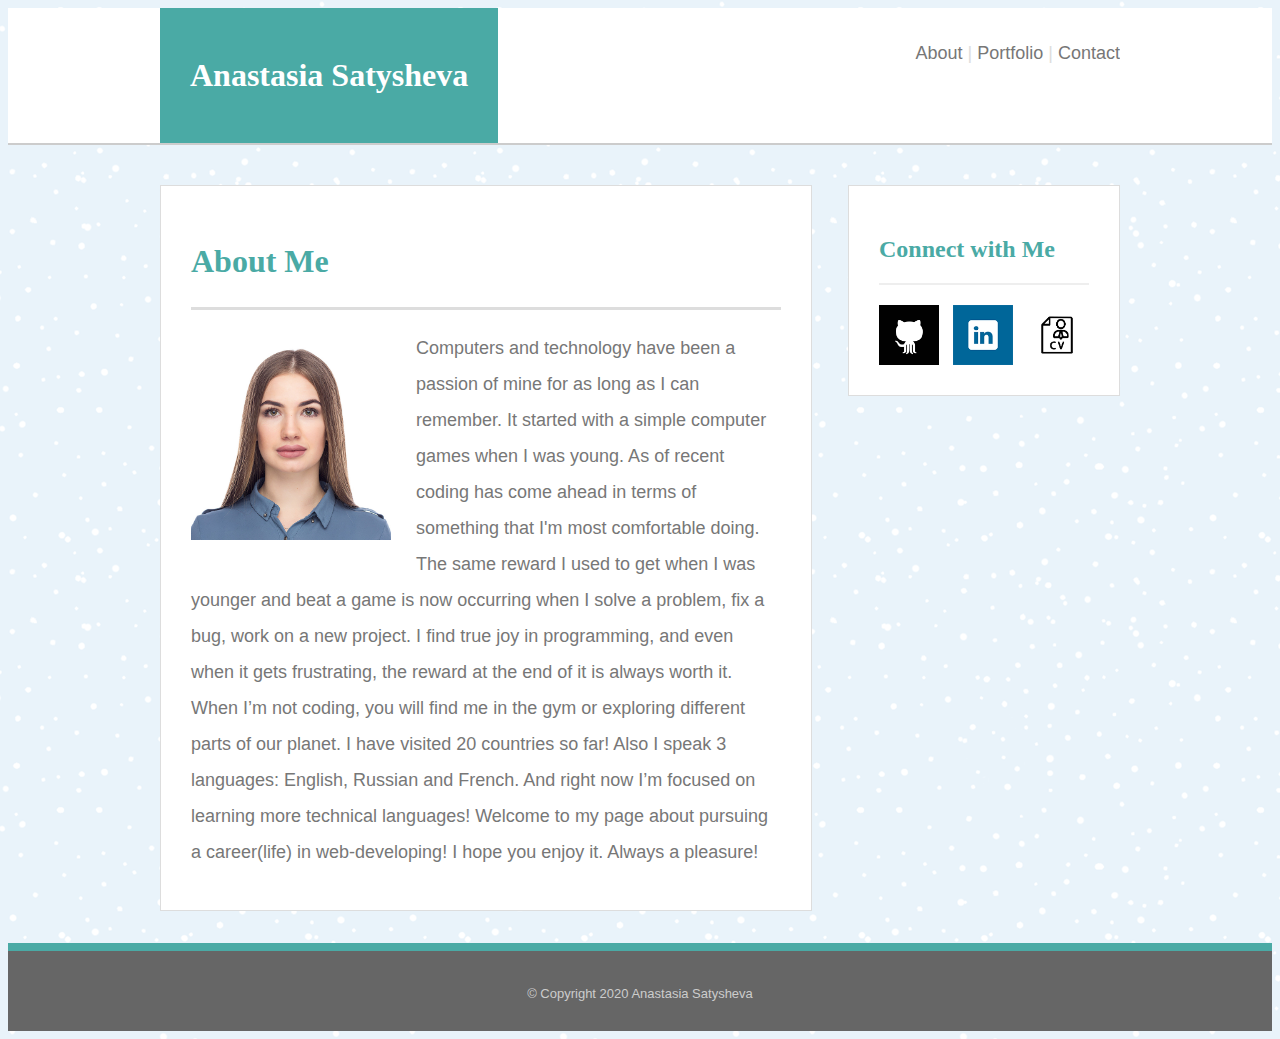
<file: index.html>
<!DOCTYPE html>
<html lang="en">
<head>
	<title>Anastasia's Basic Portfolio - About Me</title>
	<link rel="stylesheet" type="text/css" href="assets/css/style.css">
	<meta name="viewport" content="width=device-width, initial-scale=1, maximum-scale=1">
</head>
<body>
	<div class="page-wrap standard-text">
		<section class="top-bar">
			<div class="top-wrap">
				<div class="top-bar-name">
					<h1 class="h1__top-bar">Anastasia Satysheva</h1>
				</div>
				<nav class="top-bar-navigation">
					<div class="nav-link-wrap">
						<a class="nav-link" href="index.html">About</a>
					</div>
					<div class="nav-link-spacer">|
					</div>
					<div class="nav-link-wrap">
						<a class="nav-link" href="portfolio.html">Portfolio</a>
					</div>
					<div class="nav-link-spacer">|
					</div>
					<div class="nav-link-wrap">
						<a class="nav-link" href="contact.html">Contact</a>
					</div>
				</nav>
			</div>
		</section>
		<section class="middle-bar">
			<div class="middle-wrap">
				<div class="middle-bar-content-box middle-bar-content-box__main">
					<h1>About Me</h1>
					<hr class="hr__content">
					<img id="profile-pic" src="assets/images/profilePic.jpg" alt="Anastasia Satysheva">
					<p>Computers and technology have been a passion of mine for as long as I can remember. It started with a simple computer games when I was young. As of recent coding has come ahead in terms of something that I'm most comfortable doing. The same reward I used to get when I was younger and beat a game is now occurring when I solve a problem, fix a bug, work on a new project. I find true joy in programming, and even when it gets frustrating, the reward at the end of it is always worth it.

						When I’m not coding, you will find me in the gym or exploring different parts of our planet. I have visited 20 countries so far! Also I speak 3 languages: English, Russian and French. And right now I’m focused on learning more technical languages!
						
						Welcome to my page about pursuing a career(life) in web-developing! I hope you enjoy it. Always a pleasure!</p>
				</div>
				<div class="middle-bar-content-box middle-bar-content-box__connect">
					<h2>Connect with Me</h2>
					<hr class="hr__contact">
					<a href="https://github.com/Anastasia-Satysheva" target="_blank">
					<img class="img__contact-link" src="assets/images/gitPic.png" alt="github">
					</a>
					<div class="contact-link-spacer"></div>
					<a href="https://www.linkedin.com/in/anastasia-satysheva/" target="_blank">
					<img class="img__contact-link" src="assets/images/linkedinPic.png" alt="linked in">
					</a>
					<div class="contact-link-spacer"></div>
					<a href="./Resume.pdf">
					<img class="img__contact-link" src="assets/images/resume.jpg" alt="resume">
					</a>
				</div>
			</div>
		</section>
	</div>
	<footer>
			<p>&copy; Copyright 2020 Anastasia Satysheva</p>
	</footer>
</body>
</html>
</file>
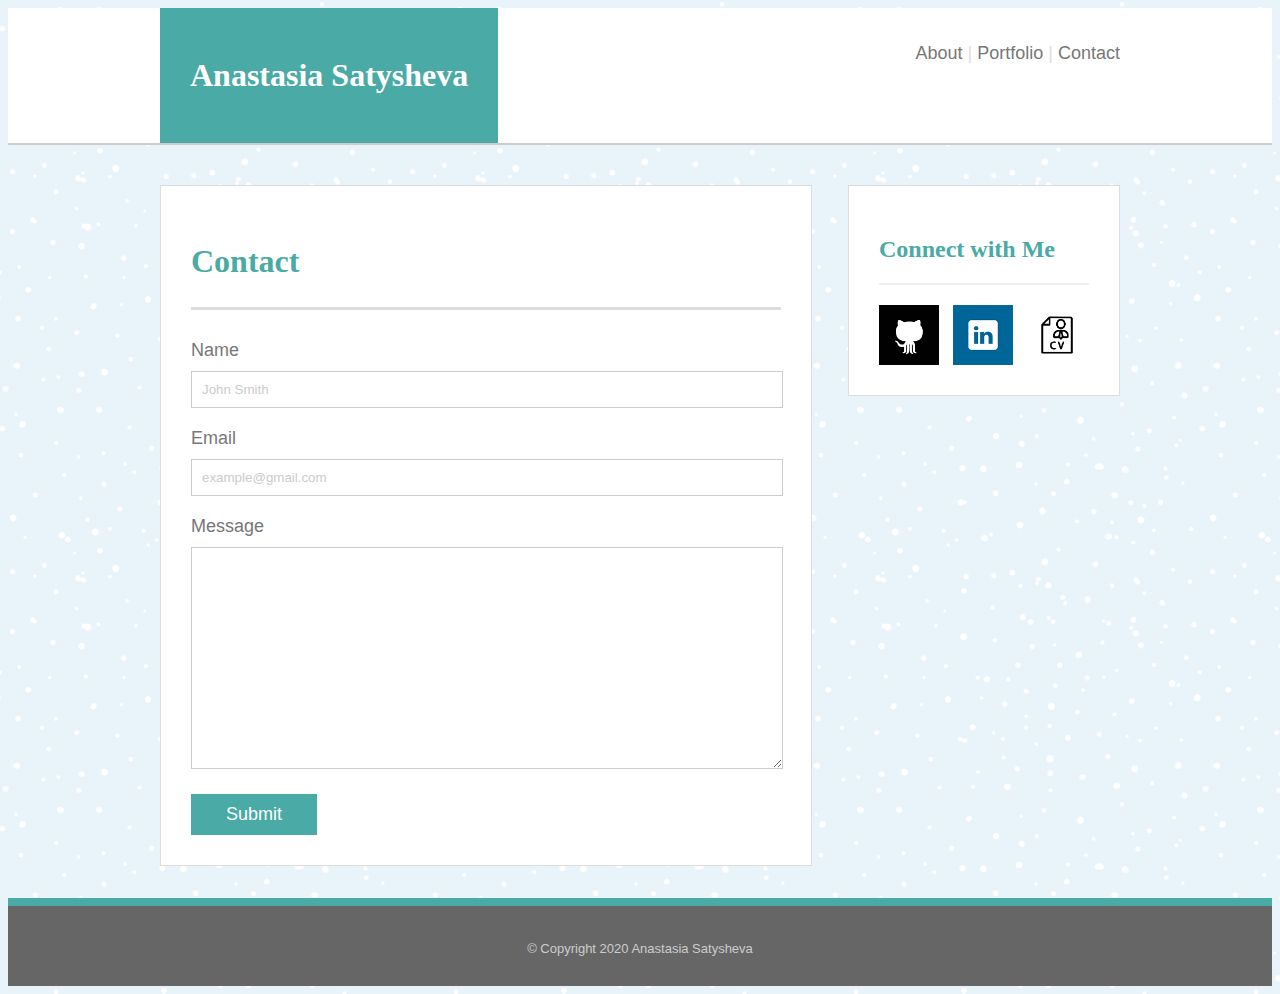
<file: contact.html>
<!DOCTYPE html>
<html lang="en">
<head>
	<title>Anastasia's Basic Portfolio - Contact</title>
	<link rel="stylesheet" type="text/css" href="assets/css/style.css">
	<meta name="viewport" content="width=device-width, initial-scale=1, maximum-scale=1">
</head>
<body>
	<div class="page-wrap standard-text">
		<section class="top-bar">
			<div class="top-wrap">
				<div class="top-bar-name">
					<h1 class="h1__top-bar">Anastasia Satysheva</h1>
				</div>
				<nav class="top-bar-navigation">
					<div class="nav-link-wrap">
						<a class="nav-link" href="index.html">About</a>
					</div>
					<div class="nav-link-spacer">|
					</div>
					<div class="nav-link-wrap">
						<a class="nav-link" href="portfolio.html">Portfolio</a>
					</div>
					<div class="nav-link-spacer">|
					</div>
					<div class="nav-link-wrap">
						<a class="nav-link" href="contact.html">Contact</a>
					</div>
				</nav>
			</div>
		</section>
		<section class="middle-bar">
			<div class="middle-wrap">
				<div class="middle-bar-content-box middle-bar-content-box__main">
					<h1>Contact</h1>
					<hr class="hr__content">
					<form class="contact-form standard-text" action="#" method="post">
						<div>
							<label for="name">Name</label>
							<input type="text" id ="name" name="user_name" value="John Smith"/>
						</div>
						<div>
							<label for="mail">Email</label>
							<input type="email" id="mail" name="user_mail" value="example@gmail.com"/>
						</div>
						<div>
							<label for="msg">Message</label>
							<textarea id="msg" name="user_message"></textarea>
						</div>
						<button type="submit" >Submit</button>
					</form>
				</div>
				<div class="middle-bar-content-box middle-bar-content-box__connect">
					<h2>Connect with Me</h2>
					<hr class="hr__contact">
					<a href="https://github.com/Anastasia-Satysheva" target="_blank">
					<img class="img__contact-link" src="assets/images/gitPic.png" alt="github">
					</a>
					<div class="contact-link-spacer"></div>
					<a href="https://www.linkedin.com/in/anastasia-satysheva/" target="_blank">
					<img class="img__contact-link" src="assets/images/linkedinPic.png" alt="linked in">
					</a>
					<div class="contact-link-spacer"></div>
					<a href="./Resume.pdf">
					<img class="img__contact-link" src="assets/images/resume.jpg" alt="resume">
					</a>
				</div>
			</div>
		</section>
	</div>
	<footer>
		<p>&copy; Copyright 2020 Anastasia Satysheva</p>
	</footer>
</body>
</html>
</file>
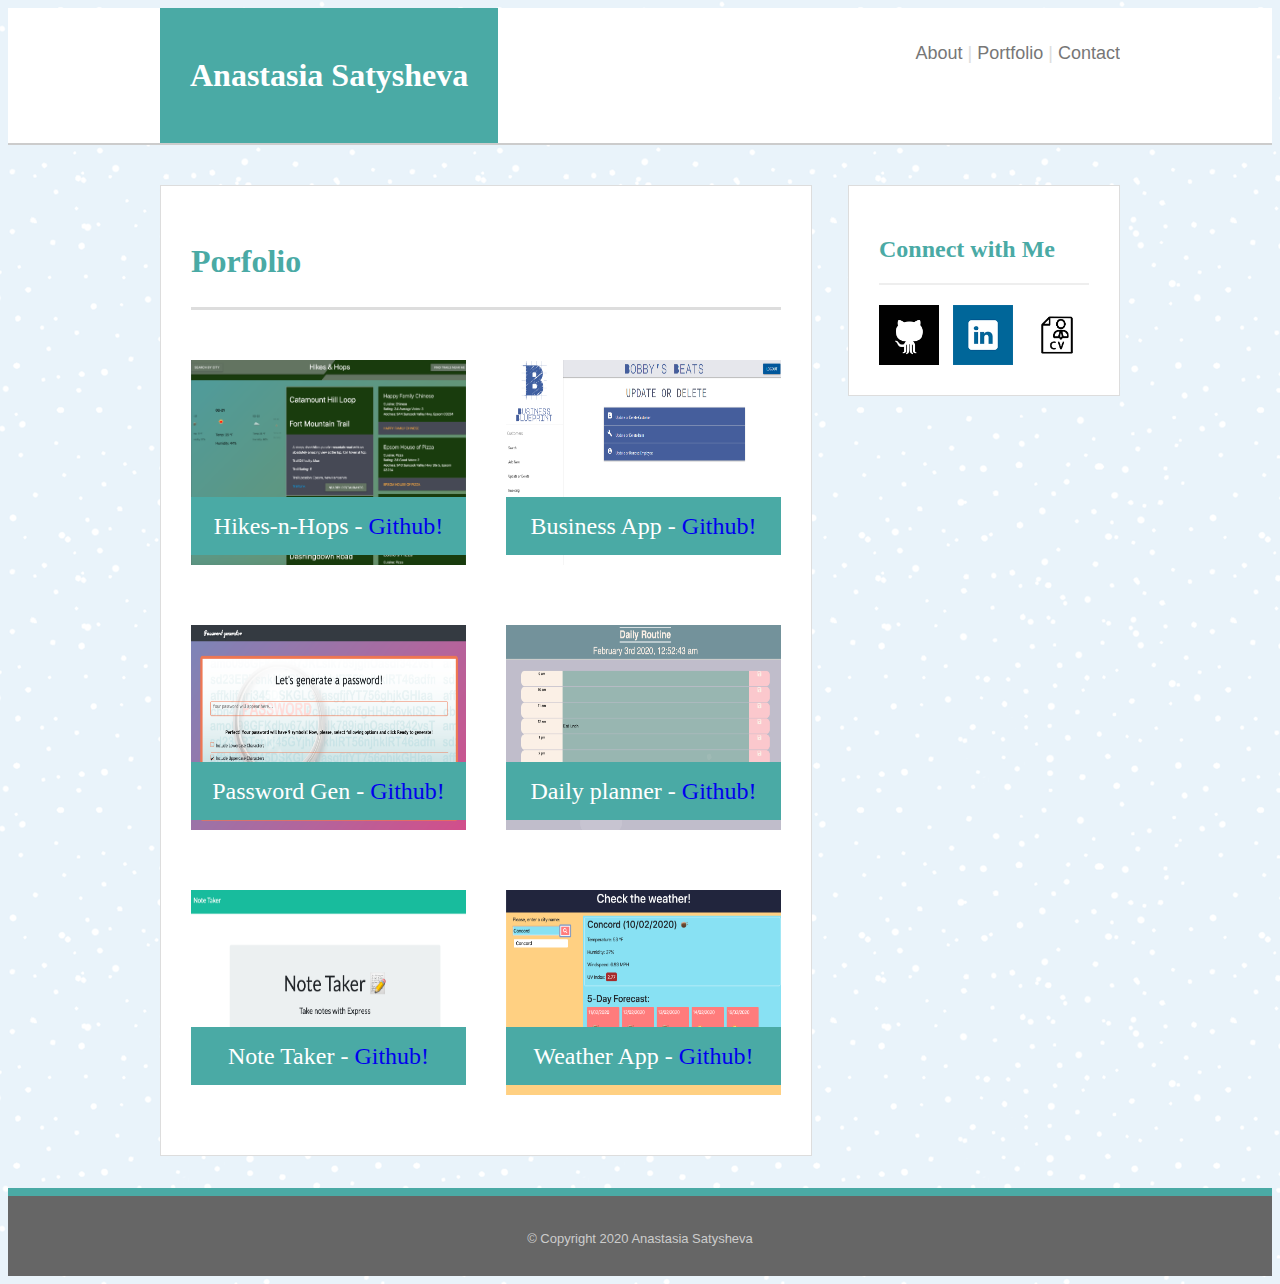
<file: portfolio.html>
<!DOCTYPE html>
<html lang="en">
<head>
	<title>Anastasia's Basic Portfolio - Portfolio</title>
	<link rel="stylesheet" type="text/css" href="assets/css/style.css">
	<meta name="viewport" content="width=device-width, initial-scale=1, maximum-scale=1">
</head>
<body>
	<div class="page-wrap standard-text">
		<section class="top-bar">
			<div class="top-wrap">
				<div class="top-bar-name">
					<h1 class="h1__top-bar">Anastasia Satysheva</h1>
				</div>
				<nav class="top-bar-navigation">
					<div class="nav-link-wrap">
						<a class="nav-link" href="index.html">About</a>
					</div>
					<div class="nav-link-spacer">|
					</div>
					<div class="nav-link-wrap">
						<a class="nav-link" href="portfolio.html">Portfolio</a>
					</div>
					<div class="nav-link-spacer">|
					</div>
					<div class="nav-link-wrap">
						<a class="nav-link" href="contact.html">Contact</a>
					</div>
				</nav>
			</div>
		</section>
		<section class="middle-bar">
			<div class="middle-wrap">
				<div class="middle-bar-content-box middle-bar-content-box__main">
					<h1>Porfolio</h1>
					<hr class="hr__content">
					<div class="portfolio-item portfolio-item__left">
						<a href="https://anastasia-satysheva.github.io/Project1/" target="_blank">
						<img class="portfolio-pic portfolio-link" src="assets/images/hike.png" alt="hike">
						</a>
						<div class="portfolio-title">
							<h2 class="h2__portfolio-title">Hikes-n-Hops - <a href="https://github.com/Anastasia-Satysheva/Project-1">Github!</a></h2>
						</div>
					</div>
					<div class="portfolio-item portfolio-item__right">
						<a href="https://business-blueprint.herokuapp.com/" target="_blank">
						<img class="portfolio-pic portfolio-link" src="assets/images/updatePage.png" alt="business">
						</a>
						<div class="portfolio-title">
							<h2 class="h2__portfolio-title">Business App - <a href="https://github.com/Anastasia-Satysheva/project-2">Github!</a></h2>
						</div>
					</div>
					<div class="portfolio-item portfolio-item__left">
						<a href="https://anastasia-satysheva.github.io/Password-generator/" target="_blank">
						<img class="portfolio-pic portfolio-link" src="assets/images/password.png" alt="band">
						</a>
						<div class="portfolio-title">
							<h2 class="h2__portfolio-title">Password Gen - <a href="https://github.com/Anastasia-Satysheva/Password-generator">Github!</a></h2>
						</div>
					</div>
					<div class="portfolio-item portfolio-item__right">
						<a href="https://anastasia-satysheva.github.io/Javascript-planner/" target="_blank">
						<img class="portfolio-pic portfolio-link" src="assets/images/planner.png" alt="artwork">
						</a>
						<div class="portfolio-title">
							<h2 class="h2__portfolio-title">Daily planner - <a href="https://github.com/Anastasia-Satysheva/Javascript-planner">Github!</a></h2>
						</div>
					</div>
					<div class="portfolio-item portfolio-item__left">
						<a href="https://mighty-sands-62866.herokuapp.com/" target="_blank">
						<img class="portfolio-pic portfolio-link" src="assets/images/NoteTaker.png" alt="band">
						</a>
						<div class="portfolio-title">
							<h2 class="h2__portfolio-title">Note Taker - <a href="https://github.com/Anastasia-Satysheva/NoteTaker">Github!</a></h2>
						</div>
					</div>
					<div class="portfolio-item portfolio-item__right">
						<a href="https://anastasia-satysheva.github.io/Check-the-weather-app/" target="_blank">
						<img class="portfolio-pic portfolio-link" src="assets/images/Weather.png" alt="band">
						</a>
						<div class="portfolio-title">
							<h2 class="h2__portfolio-title">Weather App - <a href="https://github.com/Anastasia-Satysheva/Check-the-weather-app">Github!</a></h2>
						</div>
					</div>
				</div>
				<div class="middle-bar-content-box middle-bar-content-box__connect">
					<h2>Connect with Me</h2>
					<hr class="hr__contact">
					<a href="https://github.com/Anastasia-Satysheva" target="_blank">
					<img class="img__contact-link" src="assets/images/gitPic.png" alt="github">
					</a>
					<div class="contact-link-spacer"></div>
					<a href="https://www.linkedin.com/in/anastasia-satysheva/" target="_blank">
					<img class="img__contact-link" src="assets/images/linkedinPic.png" alt="linked in">
					</a>
					<div class="contact-link-spacer"></div>
					<a href="./Resume.pdf">
					<img class="img__contact-link" src="assets/images/resume.jpg" alt="resume">
					</a>
				</div>
			</div>
		</section>
	</div>
	<footer>
		<p>&copy; Copyright 2020 Anastasia Satysheva</p>
	</footer>
</body>
</html>
</file>
<file: assets/css/style.css>
body {
	background-image: url("../images/background.png");
}

.top-bar {
	overflow: auto;
	background-color: #ffffff;
	border-bottom: solid 2px #cccccc;
}

.top-wrap {
	overflow: auto;
	width: 960px;
	margin: auto;
}

.top-bar-name {
	float: left;
	background-color: #4aaaa5;
	padding: 22px 30px 22px 30px;
}

.top-bar-navigation {
 	float: right;
 	overflow: auto;
 	margin: 0px 0px 0px 0px;
	padding: 35px 0px 5px 0px;
 	color: #dddddd;
}

.nav-link-wrap {
	float: left;
	margin: 0px 0px 0px 0px;
	text-align: center;
}
.nav-link-spacer {
	float: left;
	margin: 0px 5px 0px 5px;
}

.middle-bar {
	clear: both;
	overflow: auto;
}

.middle-wrap {
	overflow: auto;
	margin: auto;
	padding: 40px 0px 40px 0px;
	width: 960px;
}

.middle-bar-content-box {
	overflow: auto;
	border: #dddddd solid 1px;
	padding: 30px 30px 30px 30px;
	background-color: #ffffff;
}

.middle-bar-content-box__main {
	float: left;
  	width: 590px;
}

.middle-bar-content-box__connect {
	float: right;
	width: 210px;
}

footer {
	background-color: #666666;
	color: #cccccc;
	border-top: #4aaaa5 solid 8px;
	text-align: center;
	font-family: 'Arial', 'Helvetica Neue', Helvetica, sans-serif;
	font-size: small;
	padding-top: 20px;
}

#profile-pic {
	width: 200px;
	float: left;
	margin: 10px 25px 10px 0px;
}

.portfolio-item {
	position: relative;
	width: 275px;
	height: 205px;
	margin: 30px 0px 30px 0px;
}
.portfolio-item__left {
	float: left;
}

.portfolio-item__right {
	float: right;
}

.portfolio-pic {
	width: 100%;
	height: 100%;
}

.portfolio-title {
	position: absolute;
	bottom: 10px;
	width: 100%;
	text-align: center;
	background-color: #4aaaa5;
}

form {
	margin: 30px 0px 0px 0px;
}

input, textarea {
	margin: 10px 0px 20px 0px;
	border: #CCCCCC solid 1px;
	padding: 10px;
	width: 570px;
	color: #cccccc;
}

textarea {
	height: 200px;
}

button {
	border: none;
	padding: 10px 35px 10px 35px;
	background-color: #4aaaa5;
	font-size: large;
	color: #ffffff;
}

button:hover {
	box-shadow: 0 4px 8px 0 rgba(0, 0, 0, 0.2), 0 6px 20px 0 rgba(0, 0, 0, 0.19);
	cursor: pointer;
}

hr {
	border: 0px;
}

.hr__content {
	margin-top: 20px;
	margin-bottom: 20px;
	height: 3px;
	background-color: #dddddd;
}

.hr__contact {
	margin-top: 15px;
	margin-bottom: 15px;
	height: 2px;
	background-color: #eeeeee;
}

h1, h2, h3, h4 {
	font-family: 'Georgia', Times, 'Times New Roman', serif;
	font-weight: bold;
	color: #4aaaa5;
}

h1 {
	font-size: xx-large;
	line-height: 1.5;
}

.h1__top-bar {
	color: #ffffff;
}

h2 {
	font-size: x-large;
}

.h2__portfolio-title {
	color: #ffffff;
	font-weight: normal;
	line-height: 2;
	margin: 5px 0px 5px 0px;
}

h3 {
	font-size: large;

}

.standard-text {
	font-family: 'Arial', 'Helvetica Neue', Helvetica, sans-serif;
	color: #777777;
	font-size: large;
}

p {
	line-height: 2;
	margin: 10px 0px 10px 0px;
}

a {
	text-decoration: none;
}

.img__contact-link {
	float: left;
	height: 60px;
	width: 60px;
	margin-top: 5px;
}

.img__contact-link:hover {
	box-shadow: 0 4px 8px 0 rgba(0, 0, 0, 0.2), 0 6px 20px 0 rgba(0, 0, 0, 0.19);
}

.contact-link-spacer {
	float: left;
	width: 14px;
	height: 10px;
}

.nav-link {
	color: #777777;
}

.nav-link:hover {
	color: #4aaaa5;
}

.portfolio-link:hover {
	box-shadow: 0 4px 8px 0 rgba(0, 0, 0, 0.2), 0 6px 20px 0 rgba(0, 0, 0, 0.19);
}

.page-wrap {
	min-height: 100%;
	margin-bottom: -68px;
}

.page-wrap:after {
	content: "";
	display: block;
}

footer, .page-wrap:after {
	height: 60px;
}


.git {
		width: 300px;
		height: auto;
}

@media screen and (max-width: 980px) {

	.top-wrap {
		width: 730px;
	}

	.middle-wrap {
		width: 730px;
	}

	.middle-bar-content-box__main {
		width: 360px;
	}
	
	#profile-pic {
		width: 100%;
		float: none;
		margin: 10px 0px 10px 0px;
	}
	
	.portfolio-item {
		width: 100%;
		height: auto;
	}

	.portfolio-item__left, .portfolio-item__right {
		float: none;
	}

	input {
		padding: 10px 5% 10px 5%;
		width: 90%;
		color: #cccccc;
	}

	textarea {
		padding: 10px 5% 10px 5%;
		width: 90%;
		height: 200px;
		color: #CCCCCC;
	}

}

@media screen and (max-width: 768px) {

	.top-wrap {
		width: 90%;
		padding: 0px 5% 0px 5%;
	}

	.middle-wrap {
		width: 90%;
		padding: 15px 5% 15px 5%;
	}

	.middle-bar-content-box__main {
		float: none;
		margin: 15px 0px 15px 0px;
		padding: 15px 5% 15px 5%;  
	  	width: 90%;
	  	overflow: auto;
	}

	.middle-bar-content-box__connect {
		float: none;
		margin: 15px 0px 15px 0px;
		padding: 15px 5% 15px 5%; 
		width: 90%;
		overflow: auto;
	}
	
	#profile-pic {
		float: left;
		margin: 10px 25px 10px 0px;
		width: 50%;
	}

	.portfolio-item {
		width: 45%;
	}

	.portfolio-item__left {
		float: left;
	}

	.portfolio-item__right {
		float: right;
	}

}

@media screen and (max-width: 640px) {

	.top-wrap {
		padding: 0px 0px 0px 0px;
		margin: 0px 0px 0px 0px;
		width: 100%;
		position: static;
	}
	.top-bar-name {
		float: none;
		padding: 22px 0px 22px 0px;
		width: 100%;
		text-align: center;
		background-color: #4aaaa5;
	}

	.top-bar-navigation {
	 	float: none;
	 	margin: 0px 0px 0px 0px;
	 	padding: 35px 0px 35px 0px;
	 	width: 100%;
	 	text-align: center;
	 	color: #dddddd;
	}

	.nav-link-wrap {
		float: left;
		width: 32%;
	}
	.nav-link-spacer {
		float: left;
		margin: 0px 0px 0px 0px;
	}

	#profile-pic {
		width: 100%;
		float: none;
		margin: 10px 0px 10px 0px;
	}

	.portfolio-item {
		width: 100%;
	}

	.portfolio-item__left, .portfolio-item__right {
		float: none;
	}

}
</file>
